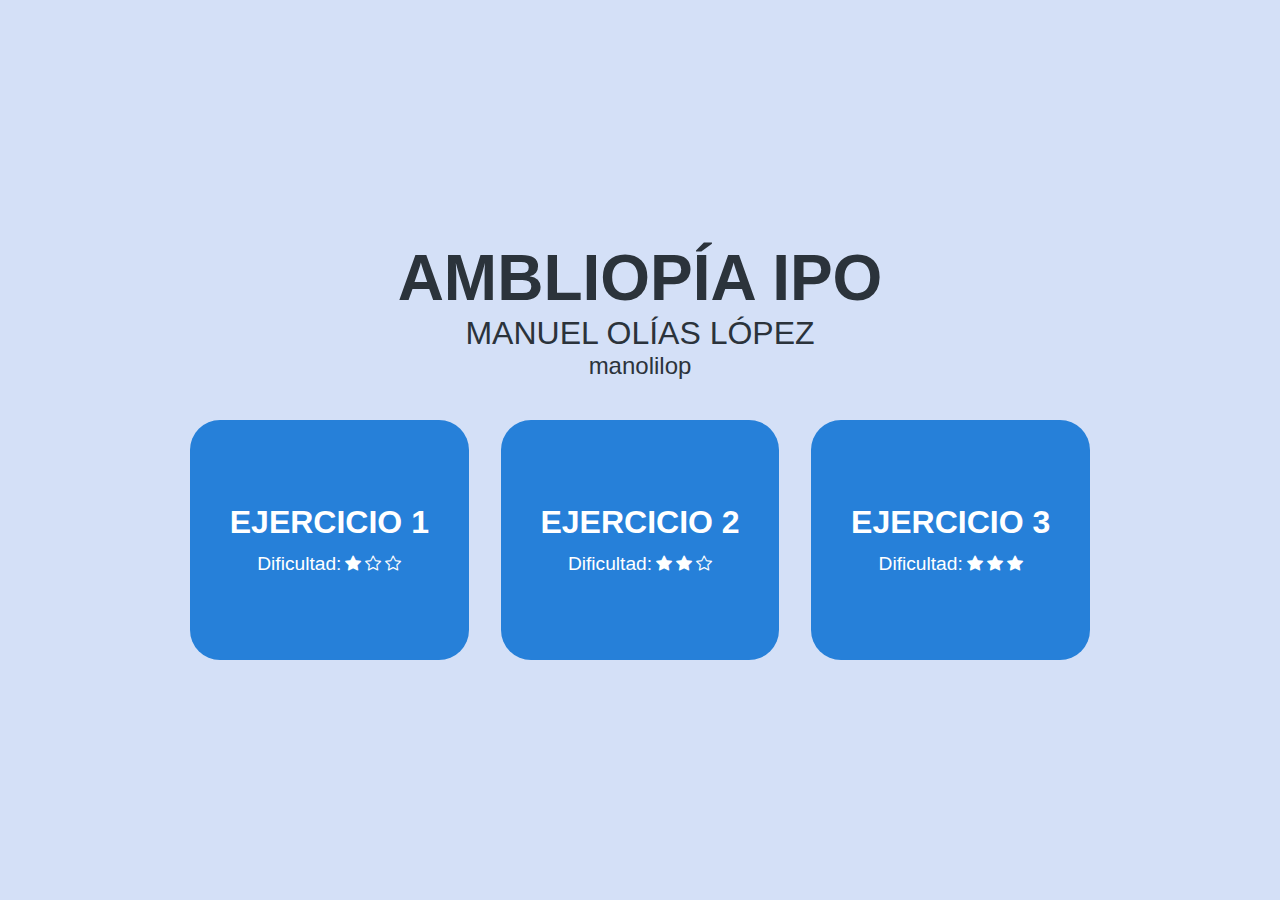
<file: index.html>
<!DOCTYPE html>
<html lang="en">
  <head>
    <meta charset="UTF-8" />
    <meta name="viewport" content="width=device-width, initial-scale=1.0" />
    <title>AMBLIOPÍA IPO</title>
    <link rel="stylesheet" href="style.css" />
    <link
      rel="stylesheet"
      href="https://cdn.jsdelivr.net/npm/bootstrap-icons/font/bootstrap-icons.css"
    />
    <!-- Es necesario importar la libreria de bootstrap para que funcionen los iconos -->
  </head>
  <body>
    <div id="container">
      <header>
        <h1>AMBLIOPÍA IPO</h1>
        <p class="name">MANUEL OLÍAS LÓPEZ</p>
        <p class="uvus">manolilop</p>
      </header>
      <main>
        <div class="button-container">
          <button id="exercise01" class="exercise-button">
            <div class="button-content">
              <p class="button-title">EJERCICIO 1</p>
              <p class="button-subtitle">
                Dificultad:
                <i class="bi bi-star-fill"></i>
                <i class="bi bi-star"></i>
                <i class="bi bi-star"></i>
              </p>
            </div>
          </button>

          <button id="exercise02" class="exercise-button">
            <div class="button-content">
              <p class="button-title">EJERCICIO 2</p>
              <p class="button-subtitle">
                Dificultad:
                <i class="bi bi-star-fill"></i>
                <i class="bi bi-star-fill"></i>
                <i class="bi bi-star"></i>
              </p>
            </div>
          </button>

          <button id="exercise03" class="exercise-button">
            <div class="button-content">
              <p class="button-title">EJERCICIO 3</p>
              <p class="button-subtitle">
                Dificultad:
                <i class="bi bi-star-fill"></i>
                <i class="bi bi-star-fill"></i>
                <i class="bi bi-star-fill"></i>
              </p>
            </div>
          </button>
        </div>
      </main>
    </div>
    <script src="script.js"></script>
  </body>
</html>
</file>
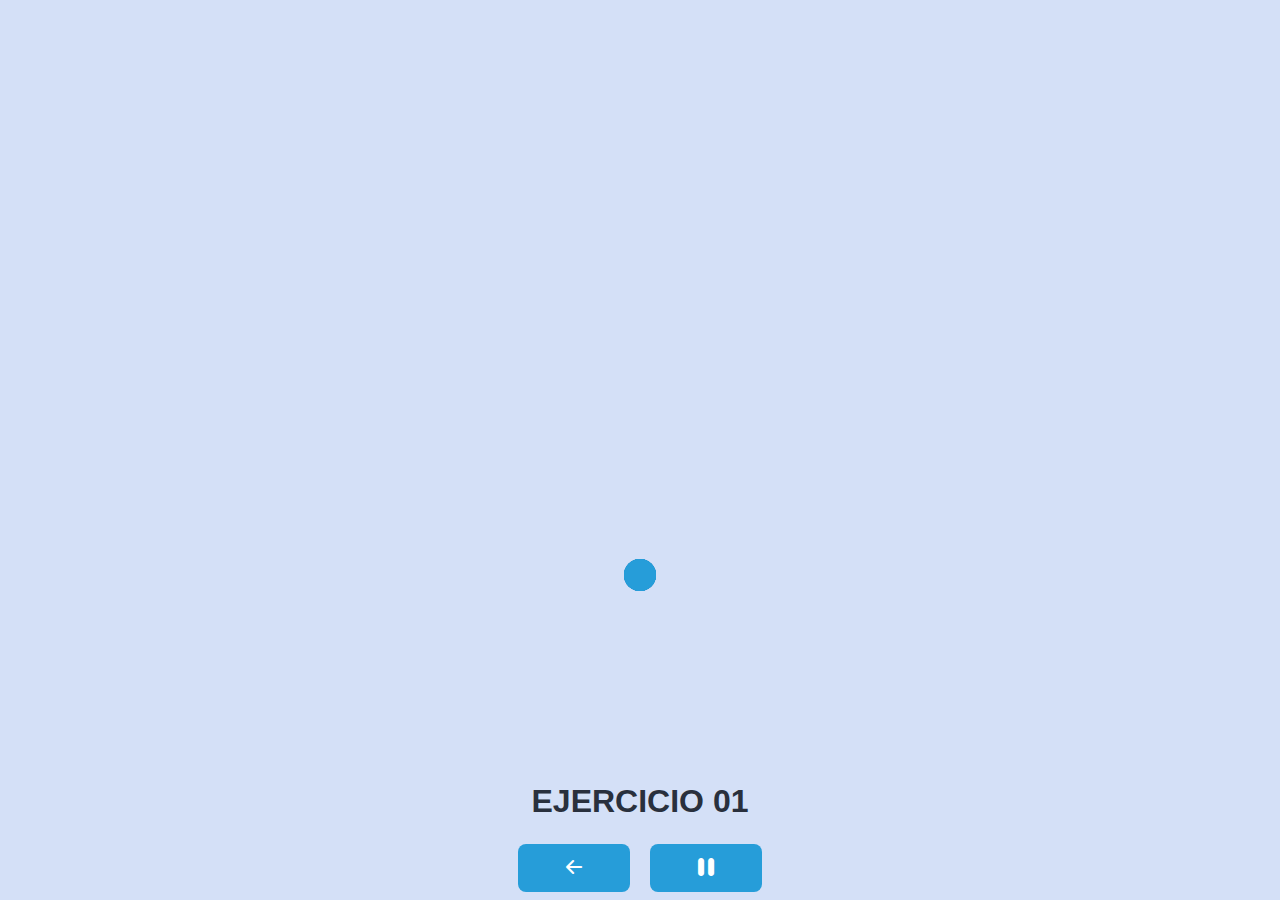
<file: ejercicios/ejercicio01/index01.html>
<!DOCTYPE html>
<html lang="es">
  <head>
    <meta charset="UTF-8" />
    <meta name="viewport" content="width=device-width, initial-scale=1.0" />
    <title>Ejercicio 01</title>
    <link rel="stylesheet" href="style01.css" />
    <link
      href="https://cdn.jsdelivr.net/npm/bootstrap-icons/font/bootstrap-icons.css"
      rel="stylesheet"
    />
  </head>
  <body>
    <div class="animation-container">
      <div class="circle1" id="circle1"></div>
      <div class="circle circle2" id="circle2"></div>
      <div class="circle circle3" id="circle3"></div>
      <div class="circle circle4" id="circle4"></div>
      <div class="circle circle5" id="circle5"></div>
      <div class="circle circle6" id="circle6"></div>
      <div class="circle circle7" id="circle7"></div>
      <div class="circle circle8" id="circle8"></div>
    </div>
    <!-- Título del ejercicio -->
    <h1>Ejercicio 01</h1>

    <!-- Controles -->
    <div class="controls">
      <button id="homeButton"><i class="bi bi-arrow-left-short"></i></button>
      <button id="toggleAnimationButton">
        <i class="bi bi-pause-fill"></i>
      </button>
    </div>

    <script src="script01.js"></script>
  </body>
</html>
</file>
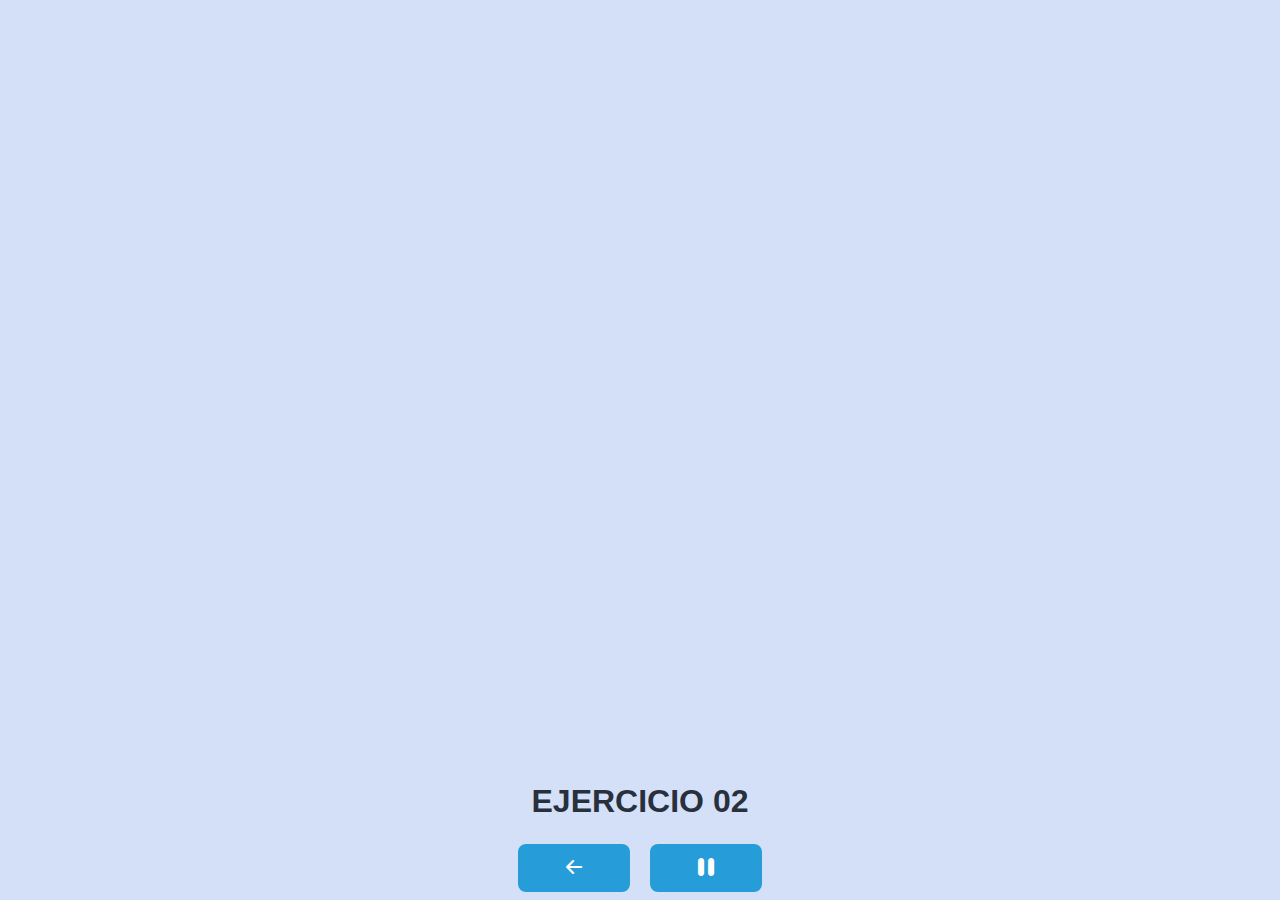
<file: ejercicios/ejercicio02/index02.html>
<!DOCTYPE html>
<html lang="es">
  <head>
    <meta charset="UTF-8" />
    <meta name="viewport" content="width=device-width, initial-scale=1.0" />
    <title>Ejercicio 02</title>
    <link rel="stylesheet" href="style02.css" />
    <link
      href="https://cdn.jsdelivr.net/npm/bootstrap-icons/font/bootstrap-icons.css"
      rel="stylesheet"
    />
  </head>
  <body>
    <div class="container">
      <!-- Tanto el animated-container como el animated-circle giran para imitar el movimiento de un espirógrafo -->
      <div class="animated-container" id="animatedContainer">
        <div class="animated-circle" id="animatedCircle"></div>
      </div>
    </div>
    <!-- Título del ejercicio -->
    <h1>Ejercicio 02</h1>

    <!-- Controles -->
    <div class="controls">
      <button id="homeButton"><i class="bi bi-arrow-left-short"></i></button>
      <button id="toggleAnimationButton">
        <i class="bi bi-pause-fill"></i>
      </button>
    </div>

    <script src="script02.js"></script>
  </body>
</html>
</file>
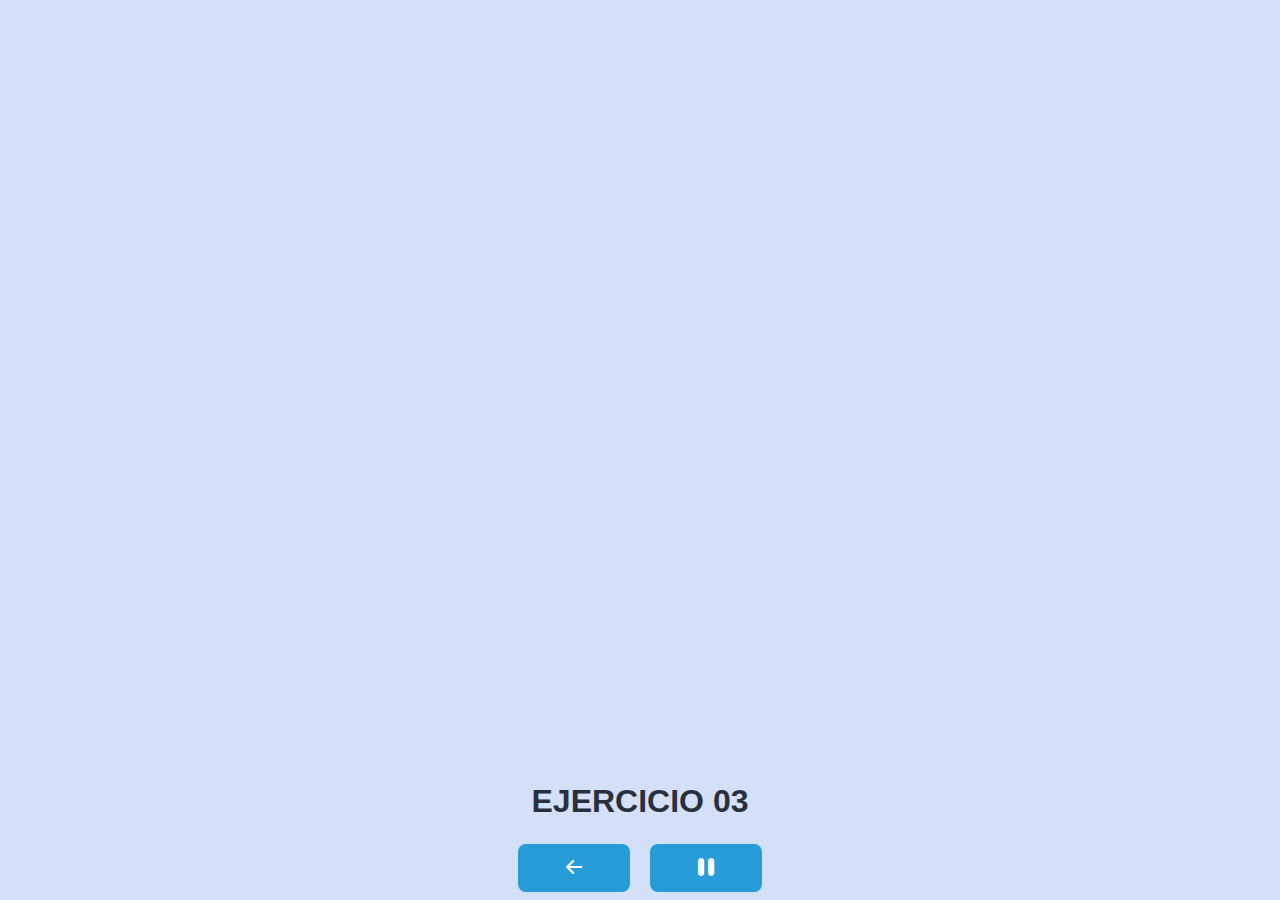
<file: ejercicios/ejercicio03/index03.html>
<!DOCTYPE html>
<html lang="es">
  <head>
    <meta charset="UTF-8" />
    <meta name="viewport" content="width=device-width, initial-scale=1.0" />
    <title>Ejercicio 03</title>
    <link rel="stylesheet" href="style03.css" />
    <link
      href="https://cdn.jsdelivr.net/npm/bootstrap-icons/font/bootstrap-icons.css"
      rel="stylesheet"
    />
  </head>
  <body>
    <div class="container">
      <!-- Tanto tres elementos giran para simular el movimiento caótico de un péndulo triple -->
      <div class="animated-container1" id="animatedContainer1">
        <div class="animated-container2" id="animatedContainer2">
          <div class="animated-circle" id="animatedCircle"></div>
        </div>
      </div>
    </div>

    <!-- Título del ejercicio -->
    <h1>Ejercicio 03</h1>

    <!-- Controles -->
    <div class="controls">
      <button id="homeButton"><i class="bi bi-arrow-left-short"></i></button>
      <button id="toggleAnimationButton">
        <i class="bi bi-pause-fill"></i>
      </button>
    </div>

    <script src="script03.js"></script>
  </body>
</html>
</file>
<file: style.css>
:root { /* Definimos los colores principales a usar como variables*/
    --primary-color: hsl(210, 70%, 50%);
    --background-color: hsl(219, 68%, 90%);
    --text-color: hsl(210, 15%, 20%);
    --hover-color: hsl(210, 80%, 60%);
    --main-font: Arial, sans-serif; /* En el caso que no se encuentre Arial, se usará sans-serif */
  }
  
  * {
    margin: 0;
    padding: 0;
    box-sizing: border-box;
  }
  
  body {
    font-family: var(--main-font);
    background-color: var(--background-color);
    color: var(--text-color);
    display: flex; /* Uso de flexbox */
    justify-content: center;
    align-items: center;
    height: 100vh;
    text-align: center;
  }
  
  #container {
    max-width: 900px;
    width: 100%;
  }
  
  header {
    margin-bottom: 2.5rem;
  }
  
  header h1 {
    font-size: 4rem;
    color: var(--text-color);
  }
  
  .name {
    font-size: 2rem; /* Tamaño del nombre*/
    color: var(--text-color);
  }

  .uvus {
    font-size: 1.5rem; /* Tamaño del uvus */
    color: var(--text-color);
  }
  
  .button-container {
    display: flex;
    justify-content: center; /* Centra los botones horizontalmente */
    gap: 2rem; /* Espaciado entre los botones */
  }
  
  .exercise-button {
    width: 18rem;
    height: 15rem;
    color: white;
    background-color: var(--primary-color);
    border: none;
    border-radius: 30px;
    cursor: pointer;
    transition: background-color 0.3s, transform 0.2s;
    display: flex;
    justify-content: center;
    align-items: center;
    text-align: center;
    padding: 0.5rem;
  }
  
  .exercise-button:hover { /* Transicion con hover */
    background-color: var(--hover-color);
    transform: scale(1.08);
  }

  .button-content {
    display: flex;
    flex-direction: column; 
    align-items: center; 
    gap: 0.8rem; /* Espaciado entre el título y la dificultad */
  }

  .button-title {
    font-weight: bold;
    font-size: 2rem; /* Tamaño del título principal */
    margin: 0;
  }
  
  .button-subtitle {
    font-size: 1.2rem; /* Tamaño de la dificultad */
    margin: 0;
    display: flex;
    align-items: center;
    gap: 0.25rem; /* Espaciado entre texto e iconos */
    font-weight: normal;
  }
  
  .bi {
    font-size: 1rem; /* Tamaño de las estrellas */
  }
  
  .exercise-button:active { /* Transicion al clicar */
    transform: scale(1.04);
  }
</file>
<file: ejercicios/ejercicio01/style01.css>
/* Variables globales */
:root {
  --main-font: Arial, sans-serif;
  --bg-color: hsl(219, 68%, 90%); /* Fondo claro */
  --text-color: hsl(220, 20%, 20%); /* Texto oscuro */
  --button-bg: hsl(200, 70%, 50%); /* Fondo botones */
  --button-hover-bg: hsl(200, 80%, 40%); /* Fondo botones al pasar el ratón */
  --button-text: #ffffff; /* Texto de los botones */

  --circle-color: hsl(200, 70%, 50%); /* Color principal para los 7 círculos */
  --highlight-color: hsl(0, 70%, 50%); /* Color distinto para el último círculo */
  --circle-size: 2rem; /* Tamaño de los círculos */
  --animation-duration: 2s; /* Duración de la animación */
  --animation-size: 26rem;
}

* {
  margin: 0;
  padding: 0;
  box-sizing: border-box;
}


body {
  margin: 0;
  padding: 0;
  font-family: var(--main-font);
  background-color: var(--bg-color);
  color: var(--text-color);
  display: flex;
  flex-direction: column;
  justify-content: flex-end; /* Alinea el contenido al final */
  align-items: center;
  min-height: 100vh;
  text-align: center;
}

/* Título */
h1 {
  margin-bottom: 1rem;
  font-size: 2rem;
  text-transform: uppercase;
}

/* Botones */
button {
  width: 7rem;
  height: 3rem;
  margin: 0.5rem;
  background-color: var(--button-bg);
  color: var(--button-text);
  border: none;
  border-radius: 0.5rem;
  font-size: 2rem;
  cursor: pointer;
  transition: background-color 0.3s ease;
}

button:hover {
  background-color: var(--button-hover-bg);
}

.animation-container {
  position: relative;
  width: var(--animation-size);
  height: var(--animation-size);
  display: flex;
  justify-content: center;
  align-items: center;
}

/* Circulo rojo */
.circle1 {
  width: var(--circle-size);
  height: var(--circle-size);
  background-color: var(--highlight-color);
  border-radius: 50%;
  position: absolute;
  animation: animation-circle1 var(--animation-duration) infinite alternate
    ease-in-out;
}

/* Resto de circulos */

.circle {
  width: var(--circle-size);
  height: var(--circle-size);
  background-color: var(--circle-color);
  border-radius: 50%;
  position: absolute;
}

/* Cada circulo tiene un delay distinto */
.circle2 {
  animation: animation-circle2 var(--animation-duration) infinite alternate
    ease-in-out;
  animation-delay: calc(-1 * var(--animation-duration) / 8);
}

.circle3 {
  animation: animation-circle3 var(--animation-duration) infinite alternate
    ease-in-out;
  animation-delay: calc(-2 * var(--animation-duration) / 8);
}

.circle4 {
  animation: animation-circle4 var(--animation-duration) infinite alternate
    ease-in-out;
  animation-delay: calc(-3 * var(--animation-duration) / 8);
}

.circle5 {
  animation: animation-circle5 var(--animation-duration) infinite alternate
    ease-in-out;
  animation-delay: calc(-4 * var(--animation-duration) / 8);
}

.circle6 {
  animation: animation-circle6 var(--animation-duration) infinite alternate
    ease-in-out;
  animation-delay: calc(-5 * var(--animation-duration) / 8);
}

.circle7 {
  animation: animation-circle7 var(--animation-duration) infinite alternate
    ease-in-out;
  animation-delay: calc(-6 * var(--animation-duration) / 8);
}

.circle8 {
  animation: animation-circle8 var(--animation-duration) infinite alternate
    ease-in-out;
  animation-delay: calc(-7 * var(--animation-duration) / 8);
}


/* Las animaciones toman como parametro el seno y el coseno */
@keyframes animation-circle1 {
  0% {
    transform: translate(
      calc(calc(1 * cos(0deg)) * var(--animation-size) / 2),
      calc(calc(1 * sin(0deg)) * var(--animation-size) / 2)
    );
  }
  100% {
    transform: translate(
      calc(calc(-1 * cos(0deg)) * var(--animation-size) / 2),
      calc(calc(-1 * sin(0deg)) * var(--animation-size) / 2)
    );
  }
}

@keyframes animation-circle2 {
  0% {
    transform: translate(
      calc(calc(1 * cos(22.5deg)) * var(--animation-size) / 2),
      calc(calc(1 * sin(22.5deg)) * var(--animation-size) / 2)
    );
  }
  100% {
    transform: translate(
      calc(calc(-1 * cos(22.5deg)) * var(--animation-size) / 2),
      calc(calc(-1 * sin(22.5deg)) * var(--animation-size) / 2)
    );
  }
}

@keyframes animation-circle3 {
  0% {
    transform: translate(
      calc(calc(1 * cos(45deg)) * var(--animation-size) / 2),
      calc(calc(1 * sin(45deg)) * var(--animation-size) / 2)
    );
  }
  100% {
    transform: translate(
      calc(calc(-1 * cos(45deg)) * var(--animation-size) / 2),
      calc(calc(-1 * sin(45deg)) * var(--animation-size) / 2)
    );
  }
}

@keyframes animation-circle4 {
  0% {
    transform: translate(
      calc(calc(1 * cos(67.5deg)) * var(--animation-size) / 2),
      calc(calc(1 * sin(67.5deg)) * var(--animation-size) / 2)
    );
  }
  100% {
    transform: translate(
      calc(calc(-1 * cos(67.5deg)) * var(--animation-size) / 2),
      calc(calc(-1 * sin(67.5deg)) * var(--animation-size) / 2)
    );
  }
}

@keyframes animation-circle5 {
  0% {
    transform: translate(
      calc(calc(1 * cos(90deg)) * var(--animation-size) / 2),
      calc(calc(1 * sin(90deg)) * var(--animation-size) / 2)
    );
  }
  100% {
    transform: translate(
      calc(calc(-1 * cos(90deg)) * var(--animation-size) / 2),
      calc(calc(-1 * sin(90deg)) * var(--animation-size) / 2)
    );
  }
}

@keyframes animation-circle6 {
  0% {
    transform: translate(
      calc(calc(1 * cos(112.5deg)) * var(--animation-size) / 2),
      calc(calc(1 * sin(112.5deg)) * var(--animation-size) / 2)
    );
  }
  100% {
    transform: translate(
      calc(calc(-1 * cos(112.5deg)) * var(--animation-size) / 2),
      calc(calc(-1 * sin(112.5deg)) * var(--animation-size) / 2)
    );
  }
}

@keyframes animation-circle7 {
  0% {
    transform: translate(
      calc(calc(1 * cos(135deg)) * var(--animation-size) / 2),
      calc(calc(1 * sin(135deg)) * var(--animation-size) / 2)
    );
  }
  100% {
    transform: translate(
      calc(calc(-1 * cos(135deg)) * var(--animation-size) / 2),
      calc(calc(-1 * sin(135deg)) * var(--animation-size) / 2)
    );
  }
}

@keyframes animation-circle8 {
  0% {
    transform: translate(
      calc(calc(1 * cos(157.5deg)) * var(--animation-size) / 2),
      calc(calc(1 * sin(157.5deg)) * var(--animation-size) / 2)
    );
  }
  100% {
    transform: translate(
      calc(calc(-1 * cos(157.5deg)) * var(--animation-size) / 2),
      calc(calc(-1 * sin(157.5deg)) * var(--animation-size) / 2)
    );
  }
}
</file>
<file: ejercicios/ejercicio02/style02.css>
/* Variables globales */
:root {
  --main-font: Arial, sans-serif;
  --bg-color: hsl(219, 68%, 90%);
  --text-color: hsl(220, 20%, 20%);
  --button-bg: hsl(200, 70%, 50%);
  --button-hover-bg: hsl(200, 80%, 40%);
  --button-text: #ffffff;

  --circle-color1: hsl(11, 100%, 60%);
  --circle-color2: hsl(46, 73%, 50%);
  --circle-color3: hsl(318, 100%, 60%);
  --circle-color4: hsl(256, 100%, 60%);
  --animation-duration: 4s; /* Duración de la animación */
  --inner-radius: 5rem; /* Radio interno de rotacion */
  --outer-radius: 7rem; /* Radio externo de rotacion */
}

* {
  /* outline: 2px solid red; Visualizar todos los containers girando */
  margin: 0;
  padding: 0;
  box-sizing: border-box;
}


body {
  margin: 0;
  padding: 0;
  font-family: var(--main-font);
  background-color: var(--bg-color);
  color: var(--text-color);
  display: flex;
  flex-direction: column;
  justify-content: flex-end;
  align-items: center;
  min-height: 100vh;
  text-align: center;
}

/* Título */
h1 {
  margin-bottom: 1rem;
  font-size: 2rem;
  text-transform: uppercase;
}

/* Botones */
button {
  width: 7rem;
  height: 3rem;
  margin: 0.5rem;
  background-color: var(--button-bg);
  color: var(--button-text);
  border: none;
  border-radius: 0.5rem;
  font-size: 2rem;
  cursor: pointer;
  transition: background-color 0.3s ease;
}

button:hover {
  background-color: var(--button-hover-bg);
}

/* Contiene la animación */
.container {
  width: 70vh;
  height: 70vh;
  display: flex;
  justify-content: center;
  align-items: center;
  margin-bottom: 2rem;
}

/* Elementos animados */
.animated-container {
  width: 10rem;
  height: 10rem;
  animation: rotateInner calc(var(--animation-duration)) linear infinite;
}

.animated-circle {
  top: 50%;
  left: 50%;
  width: 2rem;
  height: 2rem;
  background-color: var(--circle-color);
  border-radius: 50%;
  animation: rotateOuter calc(0.4 * var(--animation-duration)) linear infinite;
}

@keyframes rotateInner {
  0% {
    transform: rotate(0deg) translateX(var(--inner-radius));
  }
  100% {
    transform: rotate(-360deg) translateX(var(--inner-radius));
  }
}

@keyframes rotateOuter {
  0% {
    transform: rotate(0deg) translateX(var(--outer-radius));
    background-color: var(--circle-color1);
  }
  25% {
    transform: rotate(90deg) translateX(var(--outer-radius));
    background-color: var(--circle-color2);
  }
  50% {
    transform: rotate(180deg) translateX(var(--outer-radius));
    background-color: var(--circle-color3);
  }
  75% {
    transform: rotate(270deg) translateX(var(--outer-radius));
    background-color: var(--circle-color4);
  }
  100% {
    transform: rotate(360deg) translateX(var(--outer-radius));
    background-color: var(--circle-color1);
  }
}
</file>
<file: ejercicios/ejercicio03/style03.css>
/* Variables globales */
:root {
  --main-font: Arial, sans-serif;
  --bg-color: hsl(219, 68%, 90%);
  --text-color: hsl(220, 20%, 20%);
  --button-bg: hsl(200, 70%, 50%);
  --button-hover-bg: hsl(200, 80%, 40%);
  --button-text: #ffffff;

  --circle-color1: hsl(11, 100%, 60%);
  --circle-color2: hsl(221, 66%, 31%);
  --animation-duration: 6s; /* Duración de la animación */
  --inner-radius: 4.5rem; /* Radio interno de rotacion */
  --middle-radius: 6rem; /* Radio intermedio */
  --outer-radius: 3rem; /* Radio externo de rotacion */
}

* {
  /* outline: 2px solid red; Visualizar todos los containers girando */
  margin: 0;
  padding: 0;
  box-sizing: border-box;
}

body {
  margin: 0;
  padding: 0;
  font-family: var(--main-font);
  background-color: var(--bg-color);
  color: var(--text-color);
  display: flex;
  flex-direction: column;
  justify-content: flex-end; 
  align-items: center;
  min-height: 100vh;
  text-align: center;
}

/* Título */
h1 {
  margin-bottom: 1rem;
  font-size: 2rem;
  text-transform: uppercase;
}

/* Botones */
button {
  width: 7rem;
  height: 3rem;
  margin: 0.5rem;
  background-color: var(--button-bg);
  color: var(--button-text);
  border: none;
  border-radius: 0.5rem;
  font-size: 2rem;
  cursor: pointer;
  transition: background-color 0.3s ease;
}

button:hover {
  background-color: var(--button-hover-bg);
}

/* Contiene la animación */
.container {
  width: 70vh;
  height: 70vh;
  display: flex;
  justify-content: center;
  align-items: center;
  margin-bottom: 2rem;
}

/* Elementos animados */
.animated-container1 {
  animation: rotateInner calc(0.7 * var(--animation-duration)) ease-in-out infinite alternate;
}

.animated-container2 {
  animation: rotateMiddle calc(1 * var(--animation-duration)) ease-in-out infinite alternate;
}

.animated-circle {
  top: 50%;
  left: 50%;
  width: 2rem;
  height: 2rem;
  background-color: var(--circle-color);
  border-radius: 50%;
  animation: rotateOuter calc(0.4 * var(--animation-duration)) ease-in-out infinite alternate;
}

@keyframes rotateInner {
  0% {
    transform: rotate(0deg) translateX(var(--inner-radius));
  }
  100% {
    transform: rotate(-360deg) translateX(var(--inner-radius));
  }
}

@keyframes rotateMiddle {
  0% {
    transform: rotate(0deg) translateX(var(--middle-radius));
  }
  100% {
    transform: rotate(-360deg) translateX(var(--middle-radius));
  }
}

@keyframes rotateOuter {
  0% {
    transform: rotate(0deg) translateX(var(--outer-radius));
    background-color: var(--circle-color1);
  }
  50% {
    transform: rotate(-180deg) translateX(var(--outer-radius));
    background-color: var(--circle-color2);
  }
  100% {
    transform: rotate(-360deg) translateX(var(--outer-radius));
    background-color: var(--circle-color1);
  }
}
</file>
